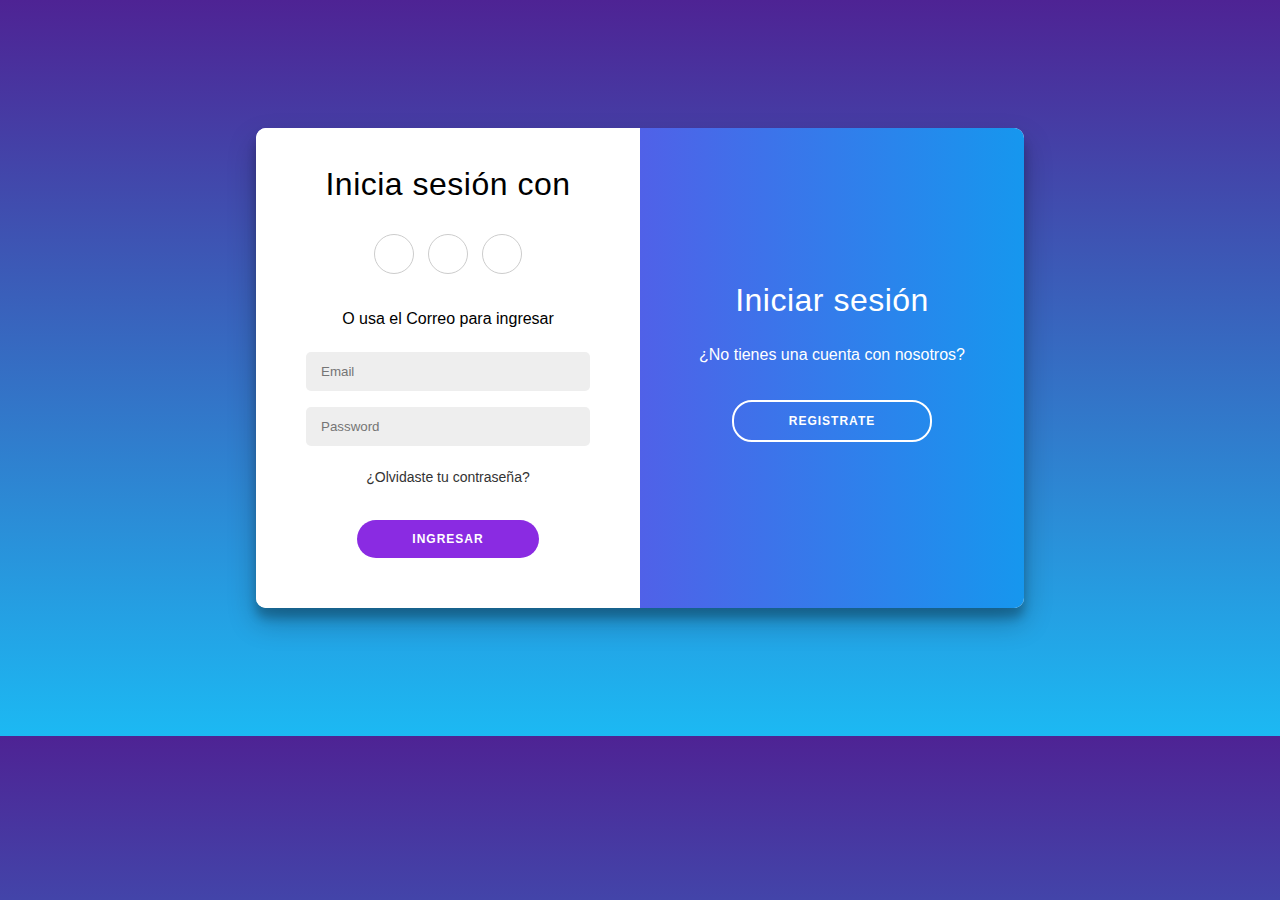
<file: sesion.html>
<!DOCTYPE html>
<html lang="en">
<head>
   <meta charset="UTF-8">
   <meta name="viewport" content="width=device-width, initial-scale=1.0">
   <link rel="stylesheet" href="./css/sesion.css">
   <link rel="stylesheet" href="https://cdnjs.cloudflare.com/ajax/libs/font-awesome/6.5.1/css/all.min.css" integrity="sha512-DTOQO9RWCH3ppGqcWaEA1BIZOC6xxalwEsw9c2QQeAIftl+Vegovlnee1c9QX4TctnWMn13TZye+giMm8e2LwA==" crossorigin="anonymous" referrerpolicy="no-referrer" />
   <title>sesión </title>
</head>
<body> 
   <div class="container" id="main">
       <div class="sign-up">
           <form action="#">
               <h1>Crear tu cuenta con</h1>
               <div class="social-container">
                 <a href="#" class="social"><i class="fa-brands fa-google"></i></a>
                 <a href="#" class="social"><i class="fa-brands fa-facebook-f"></i></a>
                 <a href="#" class="social"><i class="fa-brands fa-x-twitter"></i></a>
               </div>
               <p>O Registrate</p>
               <input type="text" name="txt" placeholder="Nombre Completo" required="">
               <input type="text" name="txt" placeholder="Usuario" required="">
               <input type="email" name="email" placeholder="Correo" required="">
               <input type="password" name="pwd" placeholder="contraseña" required="">
               <button>Registrarse</button>
           </form> 
       </div>
       <div class="sign-in">
           <form action="#">
               <h1>Inicia sesión con</h1>
               <div class="social-container">
                 <a href="#" class="social"><i class="fa-brands fa-google"></i></i></a>
                 <a href="#" class="social"><i class="fa-brands fa-facebook-f"></i></a>
                 <a href="#" class="social"><i class="fa-brands fa-x-twitter"></i></a>
               </div>
               <p>O usa el Correo para ingresar</p>
          
               <input type="email" name="email" placeholder="Email" required="">
               <input type="password" name="pwd" placeholder="Password" required="">
               <a href="#">¿Olvidaste tu contraseña?</a>
               <button >Ingresar</button>
           </form>
           
       </div> 
       <div class="overlay-container">
           <div class="overlay">
               <div class="overlay-left">
                <div class="x1">
                    <a href="index.html"><i class="fa-solid fa-house"></i></i></a>
                 </div>
               <h1>Registrarse</h1>
               <p> ¿Ya tienes una cuenta con nosotros?</p>
               <button id="signIn">Iniciar sesión</button>


               </div>
               <div class="overlay-right">
                <div class="x">
                    <a href="index.html"><i class="fa-solid fa-house"></i></i></a>
                 </div>
                   <h1>Iniciar sesión</h1>
                   <p>¿No tienes una cuenta con nosotros?</p>
                   <button id="signUp">Registrate</button>
                   

                   </div>
           </div>
       </div>
   </div>
   <script src="js/sesion.js"></script>
   
</body>
</html>
</file>
<file: css/sesion.css>
*{
    box-sizing: border-box;
}
body{
    align-items: center;
    display: flex;
    justify-content: center;
    flex-direction: column;
    background: #111;
    font-family: 'Franklin Gothic Medium', 'Arial Narrow', Arial, sans-serif;
    min-height: 100%;
    margin: 10%;
    background: linear-gradient(to bottom, #4E2394, rgb(28, 185, 243)); 
}
.container{
    position: relative;
    width: 768px;
    max-width: 100%;
    min-height: 480px;
    background: #fff;
    border-radius: 10px;
    overflow: hidden;
    box-shadow: 0 14px 28px rgba(0,0,0,0.25),
                0 10px 10px rgba(0,0,0,0.22);
}
.sign-up, .sign-in{
    position: absolute;
    top: 0;
    left: 0;
    height: 100%;
    transition: all 0.6s ease-in-out;
}
.sign-up{
    width: 50%;
    opacity: 0;
    z-index: 1;
}
.sign-in{
    width: 50%;
    z-index: 2;
}
form{
    background:#fff;
    display: flex;
    align-items: center;
    justify-content: center;
    flex-direction: column;
    padding: 0 50px;
    height: 100%;
    text-align: center;
}
h1{
    font-weight: 14px;
    font-weight: 100;
    line-height: 20px;
    letter-spacing: 0.5px;
    margin: 15px 0 20px;
}
input{
    background: #eee;
    padding: 12px 15px;
    margin: 8px 15px;
    width: 100%;
    border-radius: 5px;
    border: none;
    outline: none;
}
a{
    color: #333;
    font-size: 14px;
    text-decoration: none;
    margin: 15px 0;
}

.x{
    position: fixed;
    top: 20px;
    right: 20px;
}

.x a{
    font-size: 25px;
    color: black;
    transition: .2s;
}

.x a:hover{
    color: red;
    font-size: 27px;
}

.x1{
    position: fixed;
    top: 20px;
    left: 20px;
}

.x1 a{
    font-size: 25px;
    color: black;
    transition: .2s;
}

.x1 a:hover{
    color: red;
    font-size: 27px;
}


button{
    color: #fff;
    background: blueviolet;
    font-size: 12px;
    font-weight: bold;
    padding: 12px 55px;
    margin: 20px;
    border-radius: 20px;
    border: none;
    outline: none;
    letter-spacing: 1px;
    text-transform: uppercase;
    transition: transform 80ms ease-in;
    cursor: pointer;
}
button:active{
    transform: scale(0.90);
}
#signIn ,#signUp{
    background-color:transparent ;
    border:2px solid #fff ;
}
.container.right-panel-active .sign-in{
    transform: translateX(100%);
}
.container.right-panel-active .sign-up{
    transform: translateX(100%);
    opacity: 1;
    z-index: 5;
}
.overlay-container{
    position: absolute;
    top: 0;
    left: 50%;
    width: 50%;
    height: 100%;
    overflow: hidden;
    transition: transform 0.6s ease-in-out;
    z-index: 100;
}
.container.right-panel-active .overlay-container{
    transform: translateX(-100%);
}
.overlay{
    position: relative;
    color: #fff;
    background: #ff416c;
    left: -100%;
    height: 100%;
    width: 200%;
    background: linear-gradient(to right , blueviolet ,#1697ee);
    transform: translateX(0);
    transition: transform 0.6s ease-in-out;
}
.container.right-panel-active .overlay{
    transform: translateX(50%);
}
.overlay-right ,.overlay-left{
    position: absolute;
    display: flex;
    align-items: center;
    justify-content: center;
    flex-direction: column ;
    padding: 0 40px ;
    text-align: center;
    top: 0;
    height: 100%;
    width: 50%;
    transform: translateX(0);
    transition: transform 0.6s ease-in-out;
}
.overlay-left{
    transform: translateX(-20%);
}
.overlay-right{
    right: 0;
    transform: translateX(0);
}
.container.right-panel-active .overlay-left{
    transform: translateX(0);
}
.container.right-panel-active .overlay-right{
    transform: translateX(20%);
}
.social-container{
    margin: 20px 0;
}
.social-container a{
    height: 40px;
    width:40px;
    margin: 0 5px;
    display: inline-flex;
    justify-content: center;
    align-items: center;
    border: 1px solid #ccc;
    border-radius: 50%;
}
</file>
